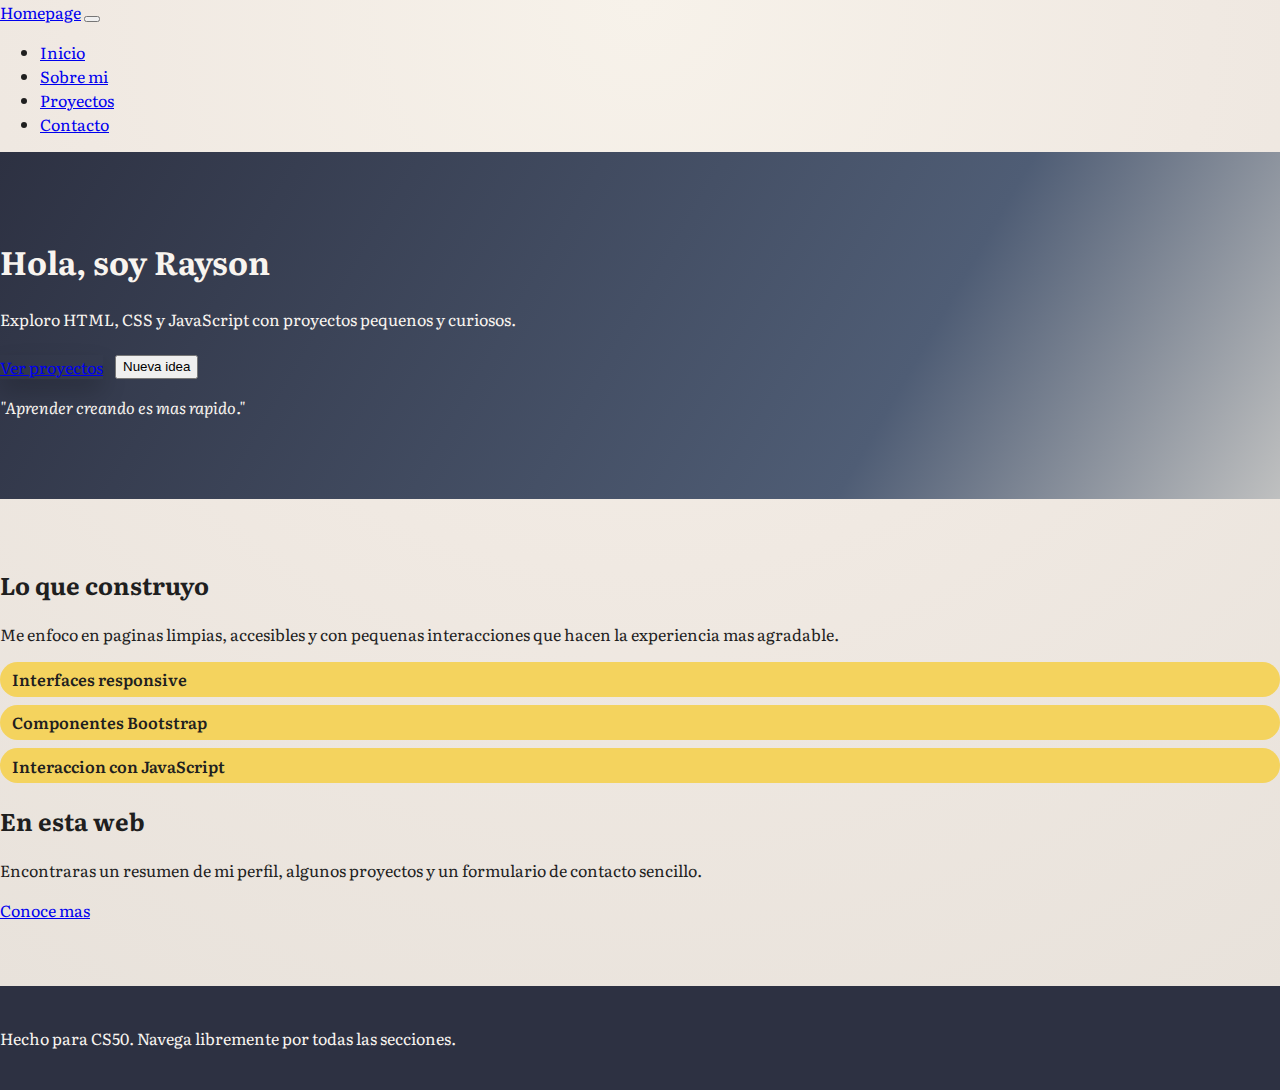
<file: Week 8 HTML,CSS,JavaScript/homepage/index.html>
<!DOCTYPE html>

<html lang="en">

<head>
    <meta charset="UTF-8">
    <meta name="viewport" content="width=device-width, initial-scale=1">
    <link rel="stylesheet" href="https://cdn.jsdelivr.net/npm/bootstrap@4.5.3/dist/css/bootstrap.min.css"
        integrity="sha384-TX8t27EcRE3e/ihU7zmQxVncDAy5uIKz4rEkgIXeMed4M0jlfIDPvg6uqKI2xXr2" crossorigin="anonymous">
    <script src="https://code.jquery.com/jquery-3.5.1.slim.min.js"
        integrity="sha384-DfXdz2htPH0lsSSs5nCTpuj/zy4C+OGpamoFVy38MVBnE+IbbVYUew+OrCXaRkfj"
        crossorigin="anonymous"></script>
    <script src="https://cdn.jsdelivr.net/npm/bootstrap@4.5.3/dist/js/bootstrap.bundle.min.js"
        integrity="sha384-ho+j7jyWK8fNQe+A12Hb8AhRq26LrZ/JpcUGGOn+Y7RsweNrtN/tE3MoK7ZeZDyx"
        crossorigin="anonymous"></script>
    <link href="https://fonts.googleapis.com/css2?family=Literata:wght@400;600&display=swap" rel="stylesheet">
    <link href="styles.css" rel="stylesheet">
    <title>My Webpage</title>
</head>

<body>
    <nav class="navbar navbar-expand-lg navbar-dark bg-dark">
        <a class="navbar-brand" href="index.html">Homepage</a>
        <button class="navbar-toggler" type="button" data-toggle="collapse" data-target="#mainNav"
            aria-controls="mainNav" aria-expanded="false" aria-label="Toggle navigation">
            <span class="navbar-toggler-icon"></span>
        </button>
        <div class="collapse navbar-collapse" id="mainNav">
            <ul class="navbar-nav ml-auto">
                <li class="nav-item"><a class="nav-link" href="index.html">Inicio</a></li>
                <li class="nav-item"><a class="nav-link" href="about.html">Sobre mi</a></li>
                <li class="nav-item"><a class="nav-link" href="projects.html">Proyectos</a></li>
                <li class="nav-item"><a class="nav-link" href="contact.html">Contacto</a></li>
            </ul>
        </div>
    </nav>

    <header class="site-header">
        <div class="container hero">
            <h1>Hola, soy Rayson</h1>
            <p class="lead">Exploro HTML, CSS y JavaScript con proyectos pequenos y curiosos.</p>
            <div class="cta-row">
                <a class="btn btn-primary cta-button" href="projects.html">Ver proyectos</a>
                <button class="btn btn-outline-light" id="quote-button" type="button">Nueva idea</button>
            </div>
            <p id="quote" class="quote">"Aprender creando es mas rapido."</p>
        </div>
    </header>

    <main class="container section-spacing">
        <section class="row">
            <article class="col-md-6">
                <h2>Lo que construyo</h2>
                <p>Me enfoco en paginas limpias, accesibles y con pequenas interacciones que hacen la experiencia mas
                    agradable.</p>
                <ul class="tag-list">
                    <li class="tag">Interfaces responsive</li>
                    <li class="tag">Componentes Bootstrap</li>
                    <li class="tag">Interaccion con JavaScript</li>
                </ul>
            </article>
            <article class="col-md-6">
                <h2>En esta web</h2>
                <p>Encontraras un resumen de mi perfil, algunos proyectos y un formulario de contacto sencillo.</p>
                <a class="btn btn-secondary" href="about.html">Conoce mas</a>
            </article>
        </section>
    </main>

    <footer class="footer">
        <div class="container">
            <p>Hecho para CS50. Navega libremente por todas las secciones.</p>
        </div>
    </footer>

    <script>
        const ideas = [
            '"Aprender creando es mas rapido."',
            '"Cada boton puede contar una historia."',
            '"Menos codigo, mas claridad."'
        ];
        const quoteButton = document.querySelector('#quote-button');
        const quote = document.querySelector('#quote');
        let ideaIndex = 0;

        quoteButton.addEventListener('click', () => {
            ideaIndex = (ideaIndex + 1) % ideas.length;
            quote.textContent = ideas[ideaIndex];
        });
    </script>
</body>

</html>
</file>
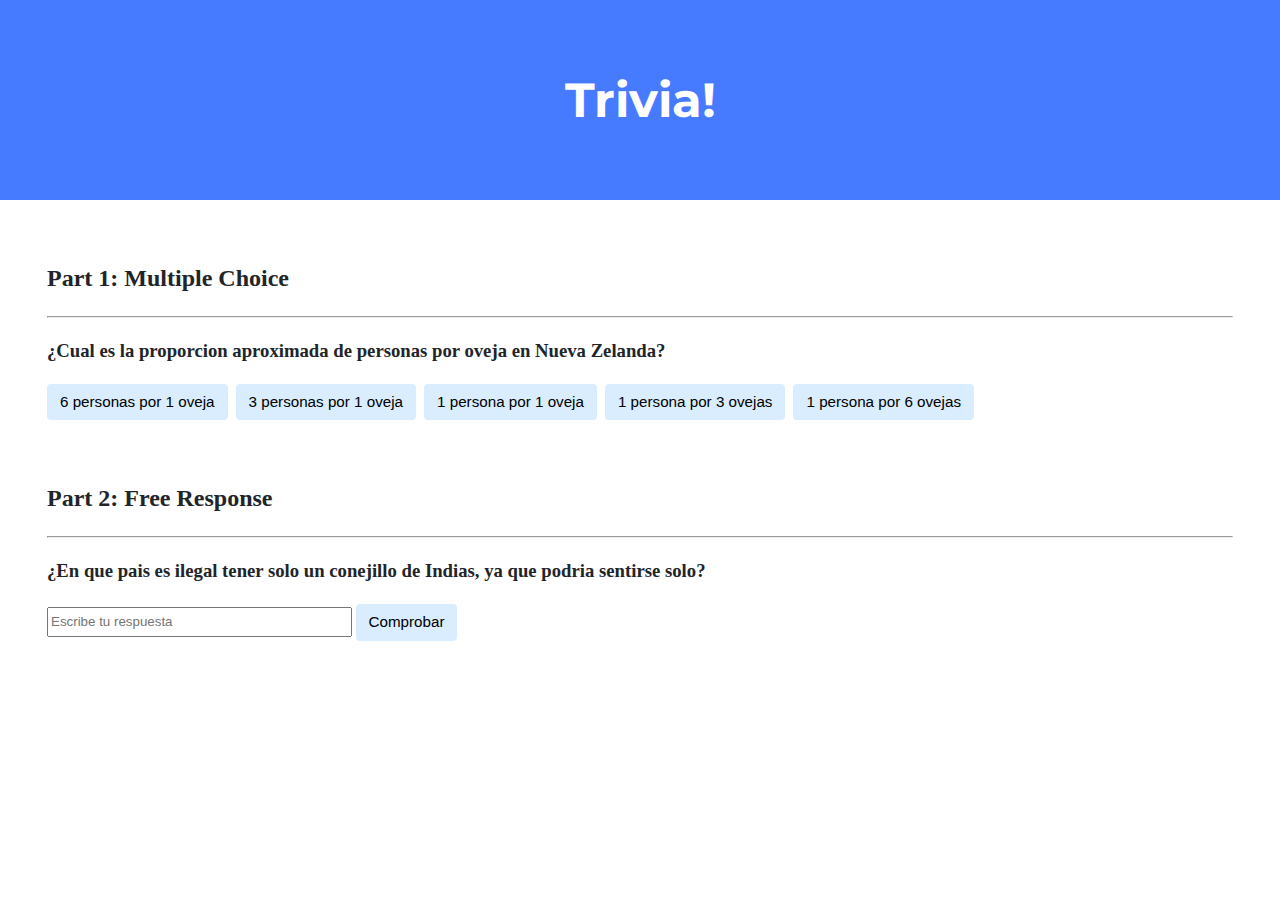
<file: Week 8 HTML,CSS,JavaScript/trivia/index.html>
<!DOCTYPE html>

<html lang="en">
    <head>
        <link href="https://fonts.googleapis.com/css2?family=Montserrat:wght@500&display=swap" rel="stylesheet">
        <link href="styles.css" rel="stylesheet">
        <title>Trivia!</title>
        <script>
            document.addEventListener('DOMContentLoaded', () => {
                const choiceButtons = document.querySelectorAll('[data-choice]');
                const choiceFeedback = document.querySelector('#choice-feedback');

                choiceButtons.forEach((button) => {
                    button.addEventListener('click', () => {
                        choiceButtons.forEach((btn) => {
                            btn.classList.remove('correct', 'incorrect');
                        });

                        if (button.dataset.correct === 'true') {
                            button.classList.add('correct');
                            choiceFeedback.textContent = '¡Correcto!';
                        } else {
                            button.classList.add('incorrect');
                            choiceFeedback.textContent = 'Incorrecto';
                        }
                    });
                });

                const freeInput = document.querySelector('#free-response');
                const freeButton = document.querySelector('#free-submit');
                const freeFeedback = document.querySelector('#free-feedback');
                const freeAnswer = 'suiza';

                freeButton.addEventListener('click', () => {
                    const response = freeInput.value.trim().toLowerCase();
                    freeInput.classList.remove('correct', 'incorrect');

                    if (response === freeAnswer) {
                        freeInput.classList.add('correct');
                        freeFeedback.textContent = '¡Correcto!';
                    } else {
                        freeInput.classList.add('incorrect');
                        freeFeedback.textContent = 'Incorrecto';
                    }
                });
            });
        </script>
    </head>
    <body>
        <div class="header">
            <h1>Trivia!</h1>
        </div>

        <div class="container">
            <div class="section">
                <h2>Part 1: Multiple Choice </h2>
                <hr>
                <h3>¿Cual es la proporcion aproximada de personas por oveja en Nueva Zelanda?</h3>
                <div class="choices">
                    <button type="button" data-choice data-correct="false">6 personas por 1 oveja</button>
                    <button type="button" data-choice data-correct="false">3 personas por 1 oveja</button>
                    <button type="button" data-choice data-correct="false">1 persona por 1 oveja</button>
                    <button type="button" data-choice data-correct="true">1 persona por 3 ovejas</button>
                    <button type="button" data-choice data-correct="false">1 persona por 6 ovejas</button>
                </div>
                <p id="choice-feedback"></p>
            </div>

            <div class="section">
                <h2>Part 2: Free Response</h2>
                <hr>
                <h3>¿En que pais es ilegal tener solo un conejillo de Indias, ya que podria sentirse solo?</h3>
                <input id="free-response" type="text" placeholder="Escribe tu respuesta" aria-label="Respuesta libre">
                <button id="free-submit" type="button">Comprobar</button>
                <p id="free-feedback"></p>
            </div>
        </div>
    </body>
</html>
</file>
<file: Week 8 HTML,CSS,JavaScript/homepage/styles.css>
body {
    font-family: 'Literata', serif;
    background: radial-gradient(circle at top, #f7f2ea 0%, #f0e9e2 45%, #e7e1da 100%);
    color: #1f1f1f;
    margin: 0;
}

.site-header {
    background: linear-gradient(120deg, #2d3142 0%, #4f5d75 70%, #bfc0c0 100%);
    color: #f8f4ef;
    padding: 4rem 0;
}

.page-header {
    background: #2d3142;
    color: #f8f4ef;
    padding: 2.5rem 0;
}

.hero {
    text-align: left;
}

.cta-row {
    display: flex;
    flex-wrap: wrap;
    gap: 0.75rem;
    margin: 1.5rem 0 1rem;
}

.cta-button {
    box-shadow: 0 0.75rem 1.5rem rgba(0, 0, 0, 0.2);
}

.quote {
    font-style: italic;
    margin-top: 1rem;
}

.section-spacing {
    padding: 3rem 0 2rem;
}

.tag-list {
    list-style: none;
    padding-left: 0;
    display: grid;
    gap: 0.5rem;
}

.tag {
    background: #f4d35e;
    color: #1f1f1f;
    padding: 0.35rem 0.75rem;
    border-radius: 999px;
    font-weight: 600;
    display: inline-block;
}

.profile-card figcaption {
    margin-top: 0.5rem;
    color: #3b3b3b;
}

.timeline ul {
    padding-left: 1.2rem;
}

.card-grid {
    display: grid;
    grid-template-columns: repeat(auto-fit, minmax(220px, 1fr));
    gap: 1.5rem;
}

.contact-card {
    background: #ffffff;
    padding: 1.5rem;
    border-radius: 1rem;
    box-shadow: 0 0.75rem 1.5rem rgba(0, 0, 0, 0.08);
}

.note-card {
    background: #ffffff;
    padding: 1.5rem;
    border-radius: 1rem;
    box-shadow: 0 0.75rem 1.5rem rgba(0, 0, 0, 0.08);
}

.status {
    margin-top: 1rem;
    font-weight: 600;
}

.input-error {
    border: 2px solid #c43d3d;
    background: #ffe6e6;
}

.input-success {
    border: 2px solid #2f7f4f;
    background: #e3f7eb;
}

.footer {
    background: #2d3142;
    color: #f8f4ef;
    padding: 1.5rem 0;
    margin-top: 2rem;
}
</file>
<file: Week 8 HTML,CSS,JavaScript/trivia/styles.css>
body {
    background-color: #fff;
    color: #212529;
    font-size: 1rem;
    font-weight: 400;
    line-height: 1.5;
    margin: 0;
    text-align: left;
}

.container {
    margin-left: auto;
    margin-right: auto;
    padding-left: 15px;
    padding-right: 15px;
}

.header {
    background-color: #477bff;
    color: #fff;
    margin-bottom: 2rem;
    padding: 2rem 1rem;
    text-align: center;
}

.section {
    padding: 0.5rem 2rem 1rem 2rem;
}

.section:hover {
    background-color: #f5f5f5;
    transition: color 2s ease-in-out, background-color 0.15s ease-in-out;
}

h1 {
    font-family: 'Montserrat', sans-serif;
    font-size: 48px;
}

button, input[type="submit"] {
    background-color: #d9edff;
    border: 1px solid transparent;
    border-radius: 0.25rem;
    font-size: 0.95rem;
    font-weight: 400;
    line-height: 1.5;
    padding: 0.375rem 0.75rem;
    text-align: center;
    transition: color 0.15s ease-in-out, background-color 0.15s ease-in-out, border-color 0.15s ease-in-out, box-shadow 0.15s ease-in-out;
    vertical-align: middle;
}

.choices {
    display: flex;
    flex-wrap: wrap;
    gap: 0.5rem;
    margin-bottom: 0.5rem;
}

.correct {
    background-color: #c8f7c5;
    border-color: #2d8a34;
}

.incorrect {
    background-color: #f7c5c5;
    border-color: #b02a37;
}


input[type="text"] {
    line-height: 1.8;
    width: 25%;
}

input[type="text"].correct,
input[type="text"].incorrect {
    border-color: transparent;
}

input[type="text"]:hover {
    background-color: #f5f5f5;
    transition: color 2s ease-in-out, background-color 0.15s ease-in-out;
}
</file>
